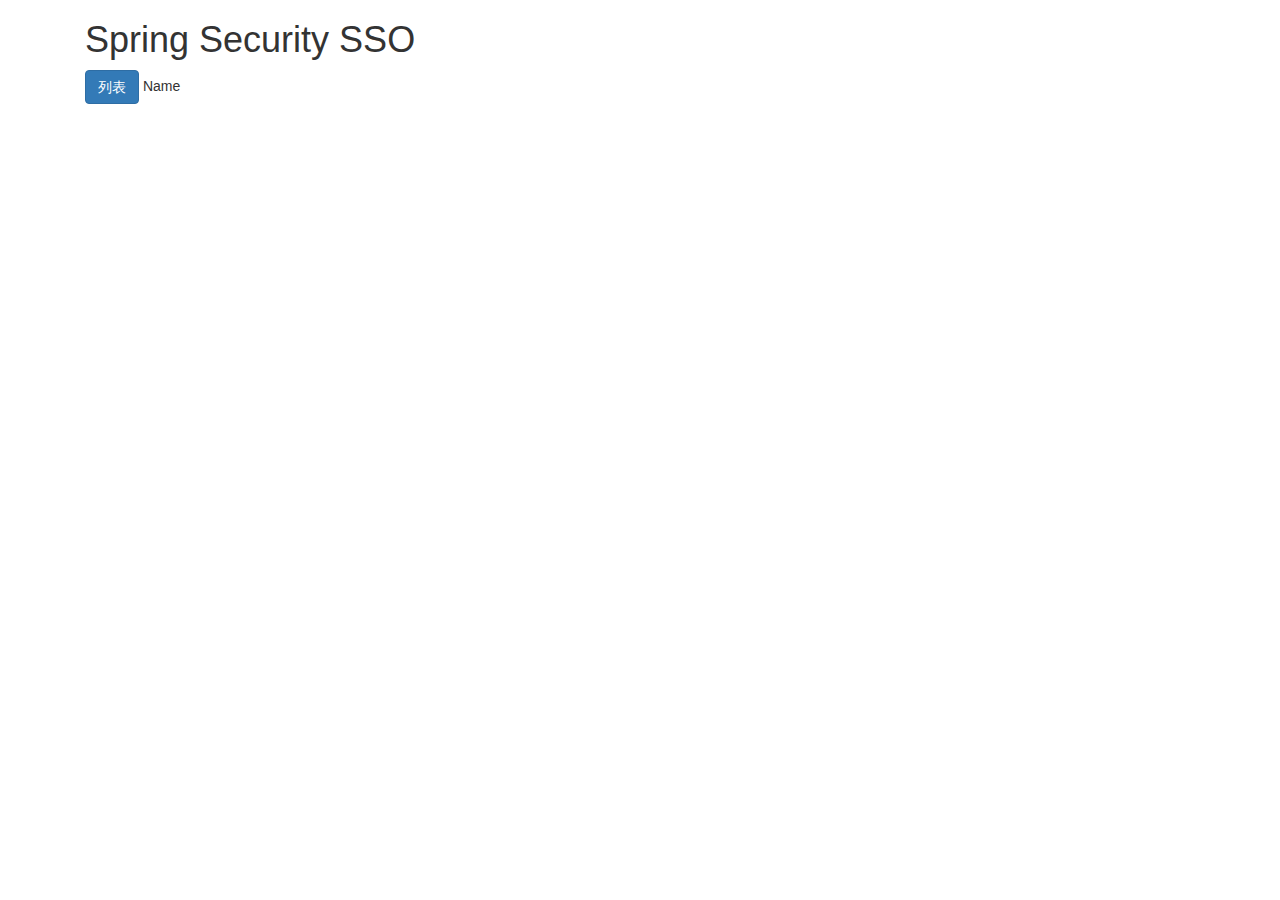
<file: cjs-oauth2-sso-coupon/src/main/resources/templates/index.html>
<!DOCTYPE html>
<html xmlns:th="http://www.thymeleaf.org">
<head>
<meta http-equiv="Content-Type" content="text/html; charset=utf-8" />
<title>Spring Security SSO</title>
<link rel="stylesheet"
	href="https://maxcdn.bootstrapcdn.com/bootstrap/3.3.2/css/bootstrap.min.css" />
</head>

<body>
<div class="container">
	<div class="col-sm-12">
		<h1>Spring Security SSO</h1>
        <!--<div th:if="${#authentication.name != 'anonymousUser'}">-->
            <a class="btn btn-primary" href="/coupon/list">列表</a>
        <!--</div>-->
		<span th:text="${#authentication.name}">Name</span>
	</div>
</div>
</body>
</html>
</file>
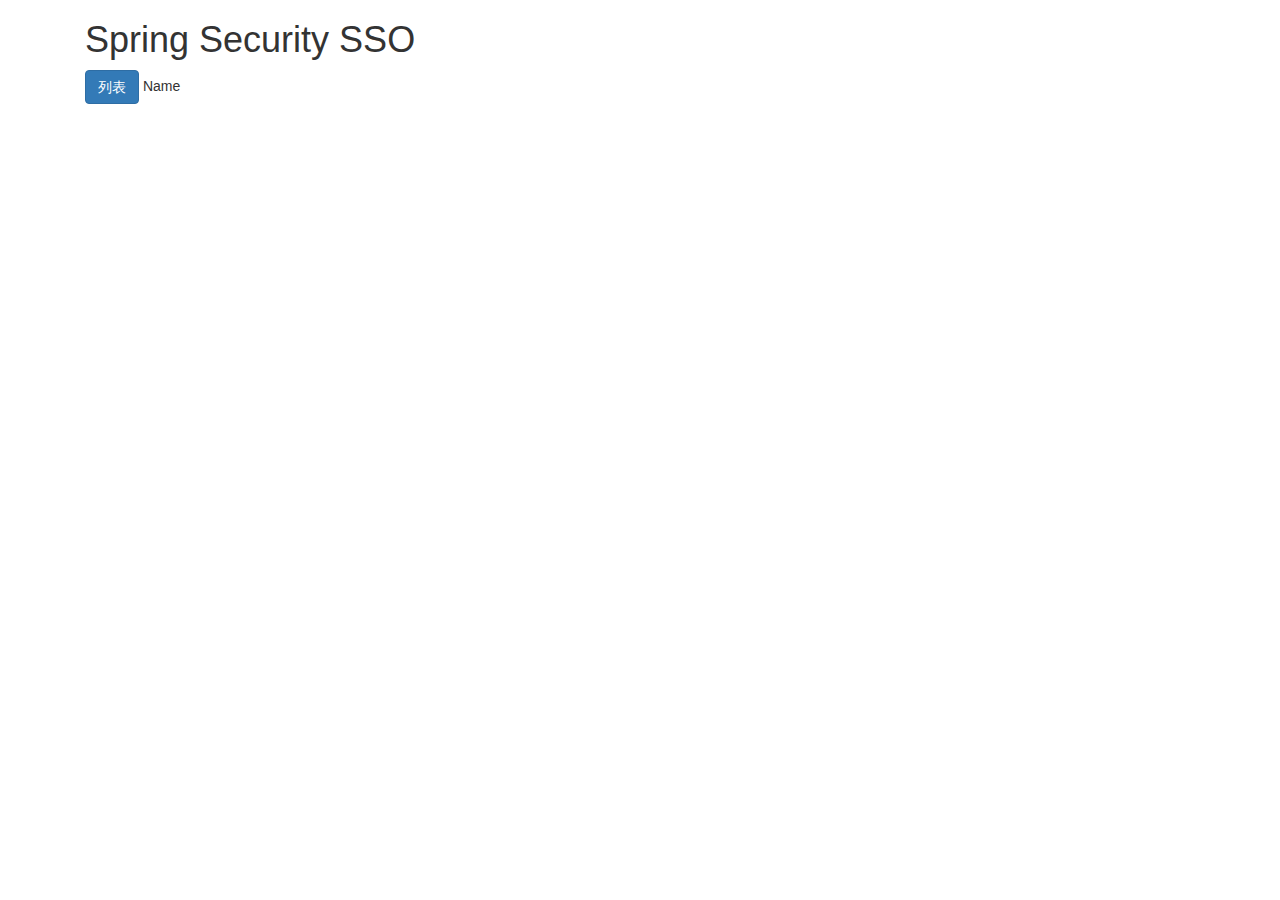
<file: cjs-oauth2-sso-member/src/main/resources/templates/index.html>
<!DOCTYPE html>
<html xmlns:th="http://www.thymeleaf.org"
        xmlns:sec="http://www.thymeleaf.org/extras/spring-security">
<head>
<meta http-equiv="Content-Type" content="text/html; charset=utf-8" />
<title>Spring Security SSO</title>
<link rel="stylesheet"
	href="https://maxcdn.bootstrapcdn.com/bootstrap/3.3.2/css/bootstrap.min.css" />
</head>

<body>
<div class="container">
	<div class="col-sm-12">
		<h1>Spring Security SSO</h1>
        <!--<div th:if="${#authentication.name != 'anonymousUser'}">-->
            <a class="btn btn-primary" href="/member/list">列表</a>
        <!--</div>-->
		<span th:text="${#authentication.name}">Name</span>
	</div>
</div>
</body>
</html>
</file>
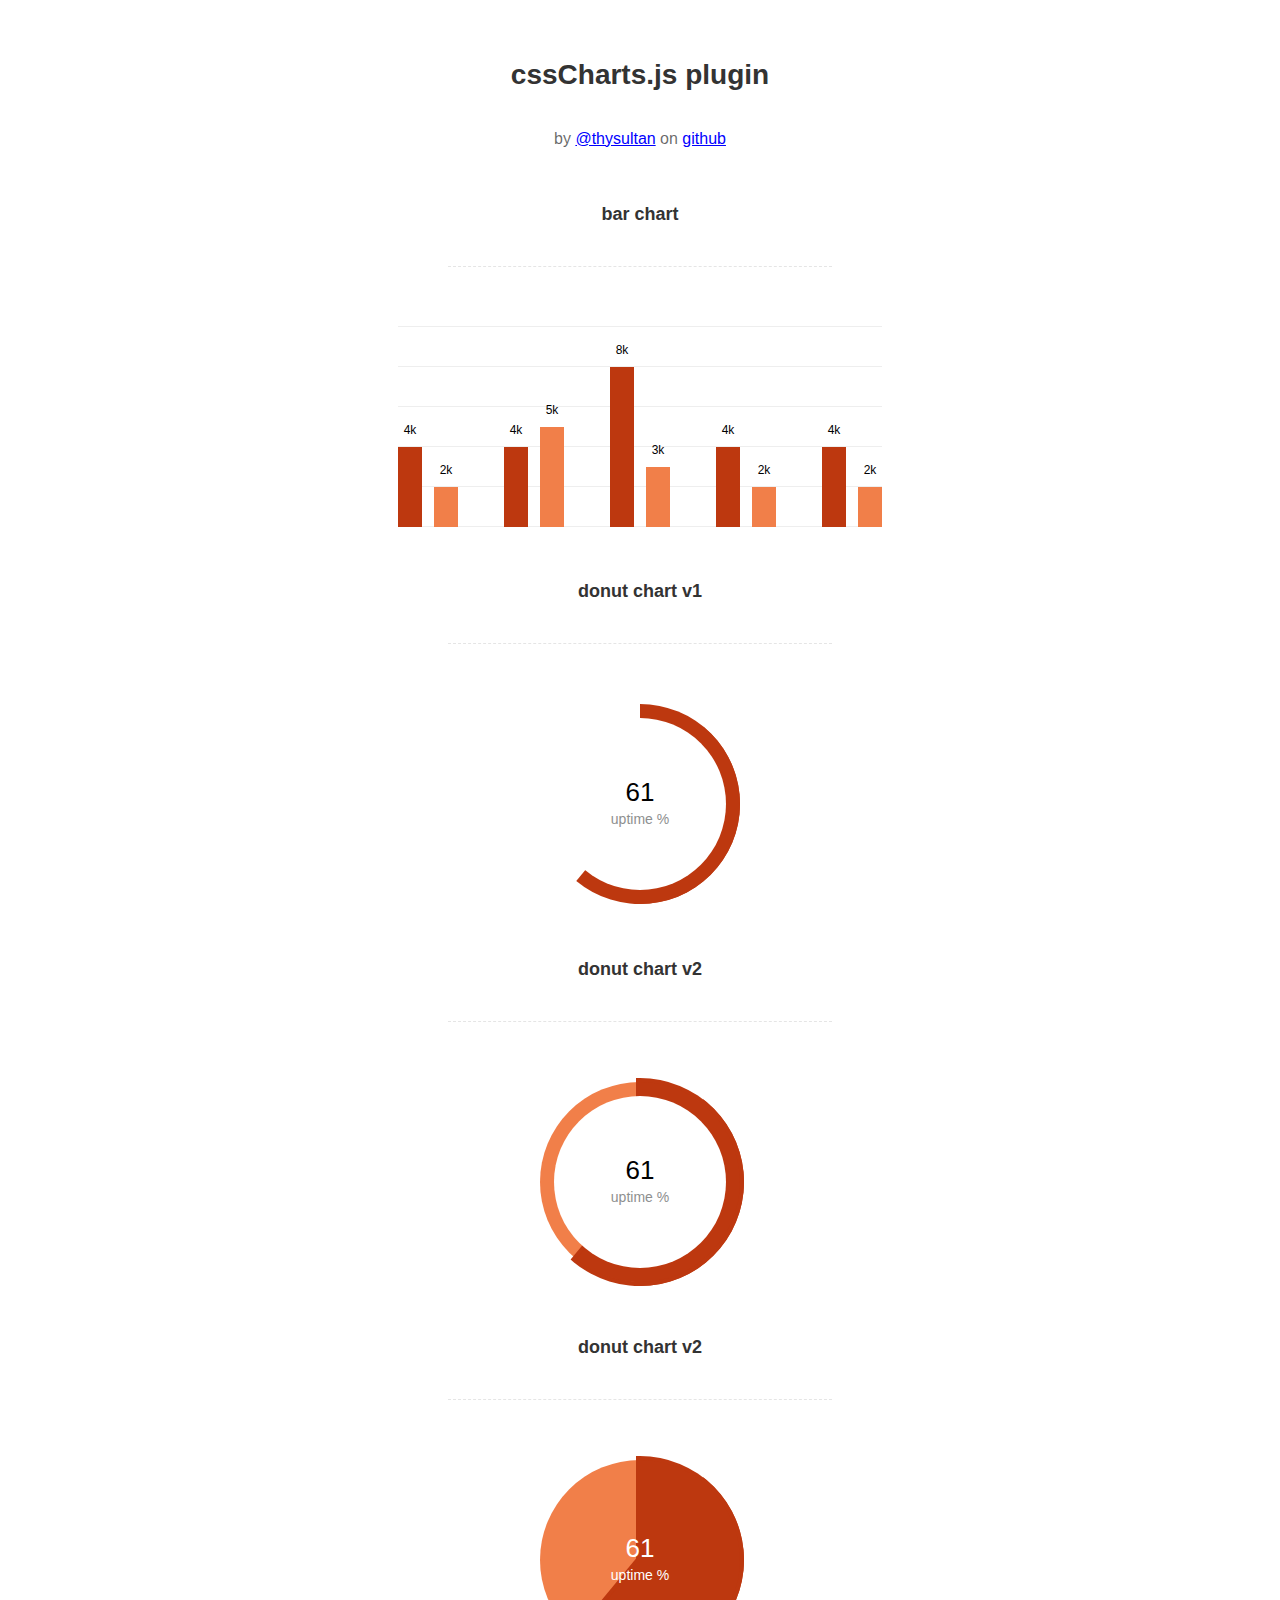
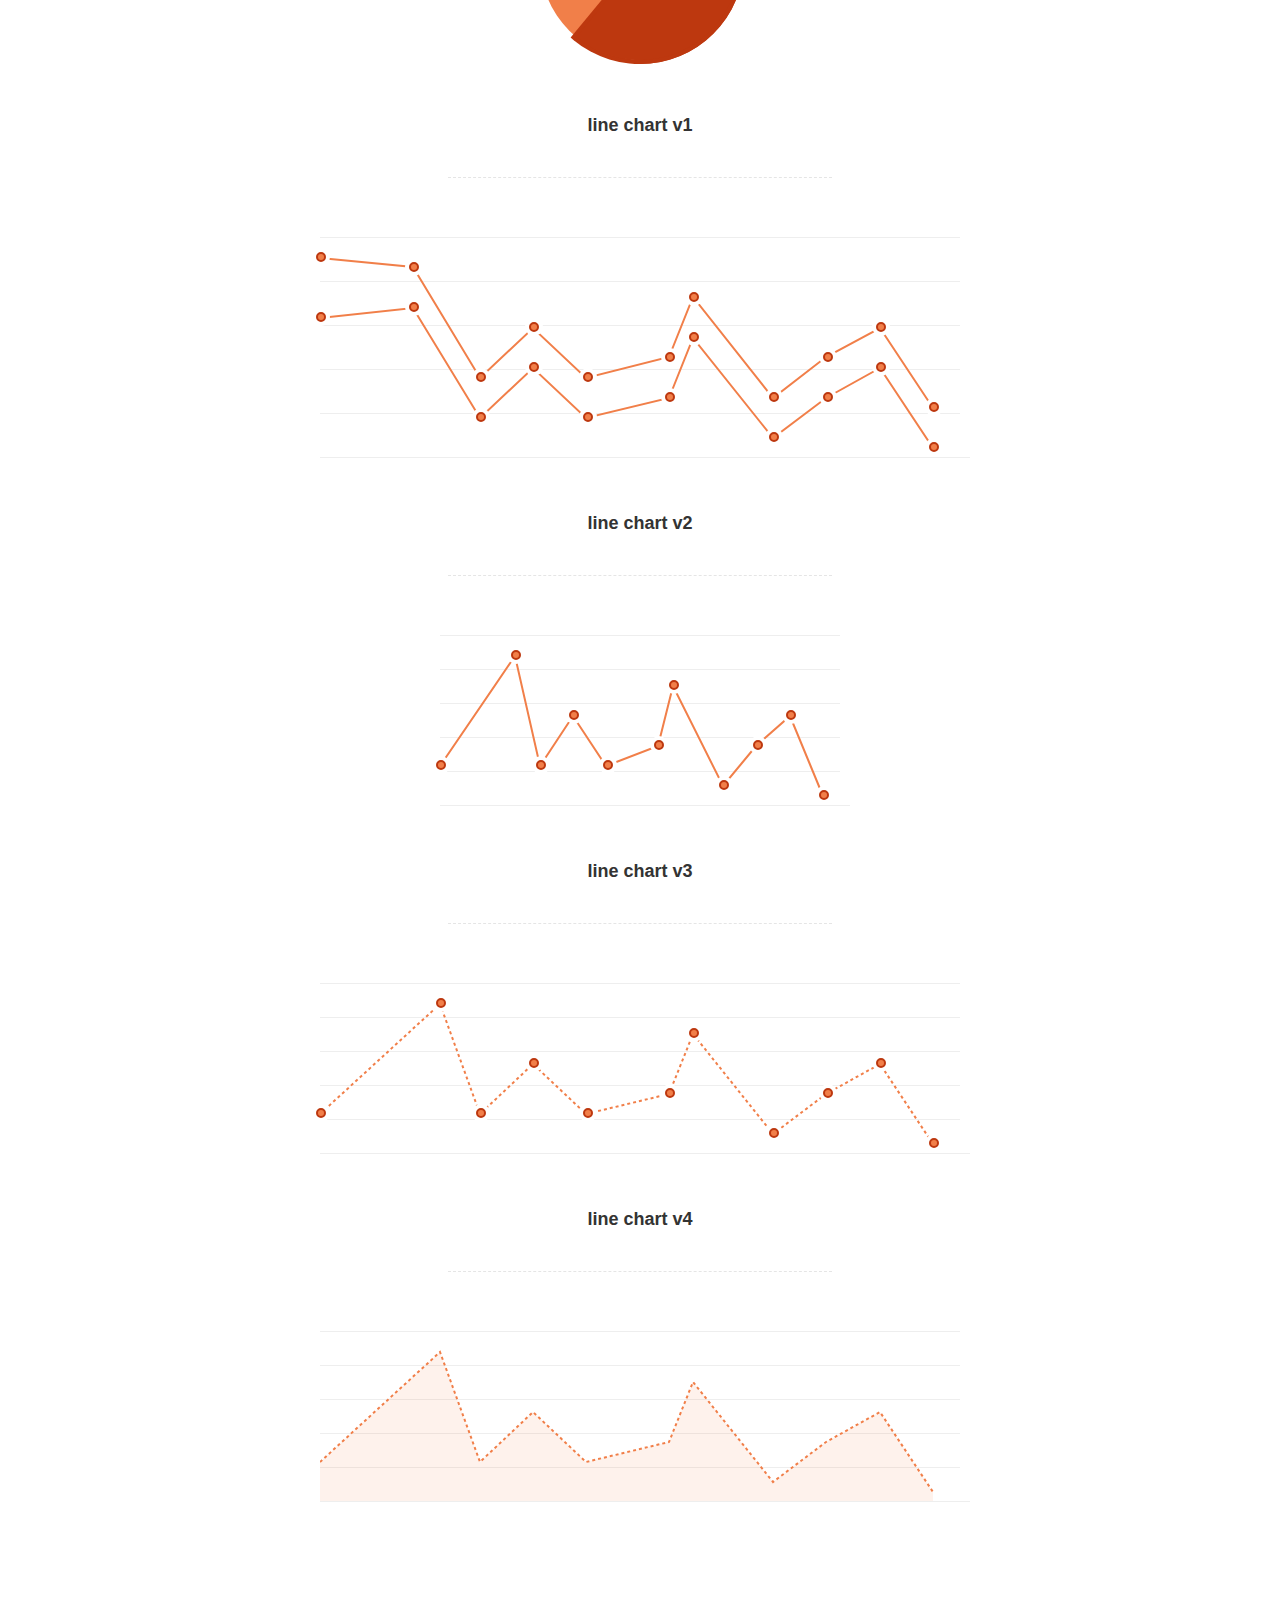
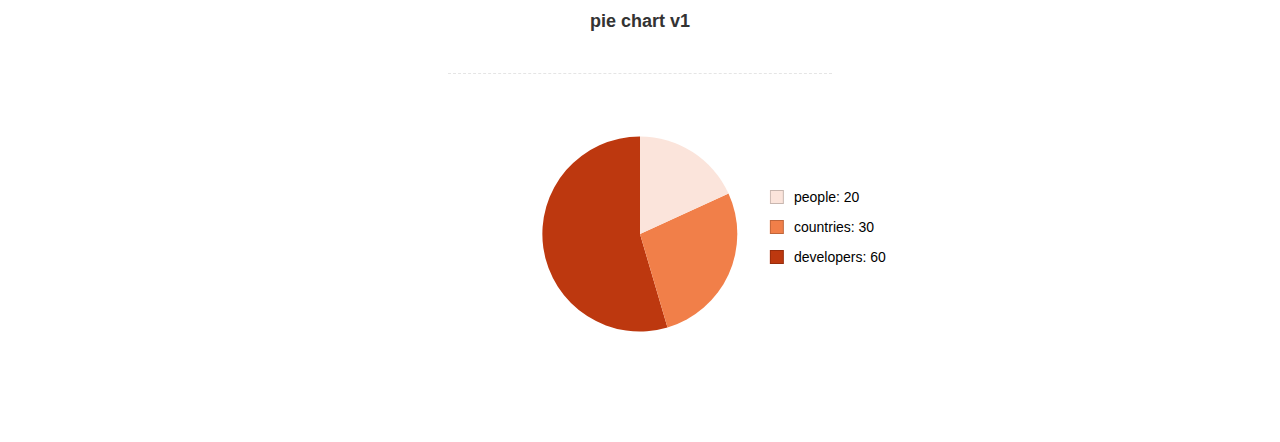
<file: cjs-oauth2-sso-auth-server/src/main/resources/static/js/Lightweight-Chart/index.html>
<!doctype html>
<html>
    <head>
        <meta charset="utf-8">
        <meta name="description" content="A jquery plugin to create simple donut, bar or line charts with dom nodes, style with css.">
        <meta name="viewport" content="width=device-width, initial-scale=1">
        <title>cssCharts.js - jquery css charts</title>
        <script src="https://ajax.googleapis.com/ajax/libs/jquery/2.1.3/jquery.min.js"></script>

        <link rel="stylesheet" href="cssCharts.css">
        <script src="jquery.chart.js"></script>

        <style>
          /* page specific styles*/
          h1{text-align:center;font-family:sans-serif;font-size:28px;color:#333;padding:40px 0 0 0;}
          h2{text-align:center;font-family:sans-serif;font-size:18px;color:#333;padding:40px 0 0 0;}
          hr{width:60%;height:1px;background:none;border:none;border-bottom:1px dashed rgba(0,0,0,0.1);outline:none;margin:40px auto 60px auto;}

          .desc p{text-align:center;font-size:16px;color:rgba(0,0,0,0.6);padding:20px 0 0 0;font-family:sans-serif;}
          .desc a{color:blue;}
          .wrap{margin:0 auto;width:640px;padding-bottom:100px;}
          #line{width:400px;}
          /* page specific styles*/
        </style>
    </head>
    <body>
      <div class="wrap">

        <div class="desc">
          <h1>cssCharts.js plugin</h1><p>by
          <a href="http://twitter.com/thysultan">@thysultan</a> on
          <a href="https://github.com/sultantarimo/cssCharts.js">github</a>
        </p>
        </div>

        <h2>bar chart</h2>
        <hr>

        <div class="chart">
            <ul class="bar-chart" data-bars="[4,2],[4,5],[8,3],[4,2],[4,2]" data-max="10" data-unit="k" data-width="24"></ul>
        </div>
        <!-- data max is the 100% point of the graph -->
        <!-- set data-grid to 0 for no grid -->
        <!-- data-width is the individual bars width -->

        <h2>donut chart v1</h2>
        <hr>

        <div class="chart">
          <div class="donut-chart" data-percent="0.61" data-title="uptime %"></div>
        </div>

        <h2>donut chart v2</h2>
        <hr>

        <div class="chart">
          <div class="donut-chart fill" data-percent="0.61" data-title="uptime %"></div>
        </div>

        <h2>donut chart v2</h2>
        <hr>

        <div class="chart">
          <div class="donut-chart pie-chart fill" data-percent="0.61" data-title="uptime %"></div>
        </div>
        <!-- pie-chart class for pie chart -->
        <!-- fill class for default donut fill enabled-->

        <h2>line chart v1</h2>
        <hr>

        <div class="chart">
          <ul data-cord="[[0,70,120,160,200,262,280,340,380,420,460],[140,150,40,90,40,60,120,20,60,90,10]],[[0,70,120,160,200,262,280,340,380,420,460],[200,190,80,130,80,100,160,60,100,130,50]]"  class="line-chart"></ul>
        </div>
        <!-- multiple graphs [[x cords],[y cords]] [[x cords],[y cords]] -->

        <h2>line chart v2</h2>
        <hr>

        <div class="chart" id="line">
          <ul data-cord="[0,90,120,160,200,262,280,340,380,420,460],[40,150,40,90,40,60,120,20,60,90,10]" class="line-chart"></ul>
        </div>

        <h2>line chart v3</h2>
        <hr>

        <div class="chart dotted">
          <ul data-cord="[0,90,120,160,200,262,280,340,380,420,460],[40,150,40,90,40,60,120,20,60,90,10]" class="line-chart"></ul>
        </div>

        <h2>line chart v4</h2>
        <hr>

        <div class="chart dotted">
          <ul data-cord="[0,90,120,160,200,262,280,340,380,420,460],[40,150,40,90,40,60,120,20,60,90,10]" data-fill="1" class="line-chart no-points"></ul>
        </div>
        <!-- single graph [x cords],[y cords] -->


        <br><br><br>
        <h2>pie chart v1</h2>
        <hr>

        <div class="chart">
          <div class="pie-thychart" data-set='[["people", 20], ["countries",30], ["developers",60]]' data-colors="#FBE4DB,#F17F49,#BD380F"></div>
        </div>

      </div>

      <script>
        $(function() {
            $('.bar-chart').cssCharts({type:"bar"});
            $('.donut-chart').cssCharts({type:"donut"}).trigger('show-donut-chart');
            $('.line-chart').cssCharts({type:"line"});

            $('.pie-thychart').cssCharts({type:"pie"});
        });
      </script>
    </body>
</html>
</file>
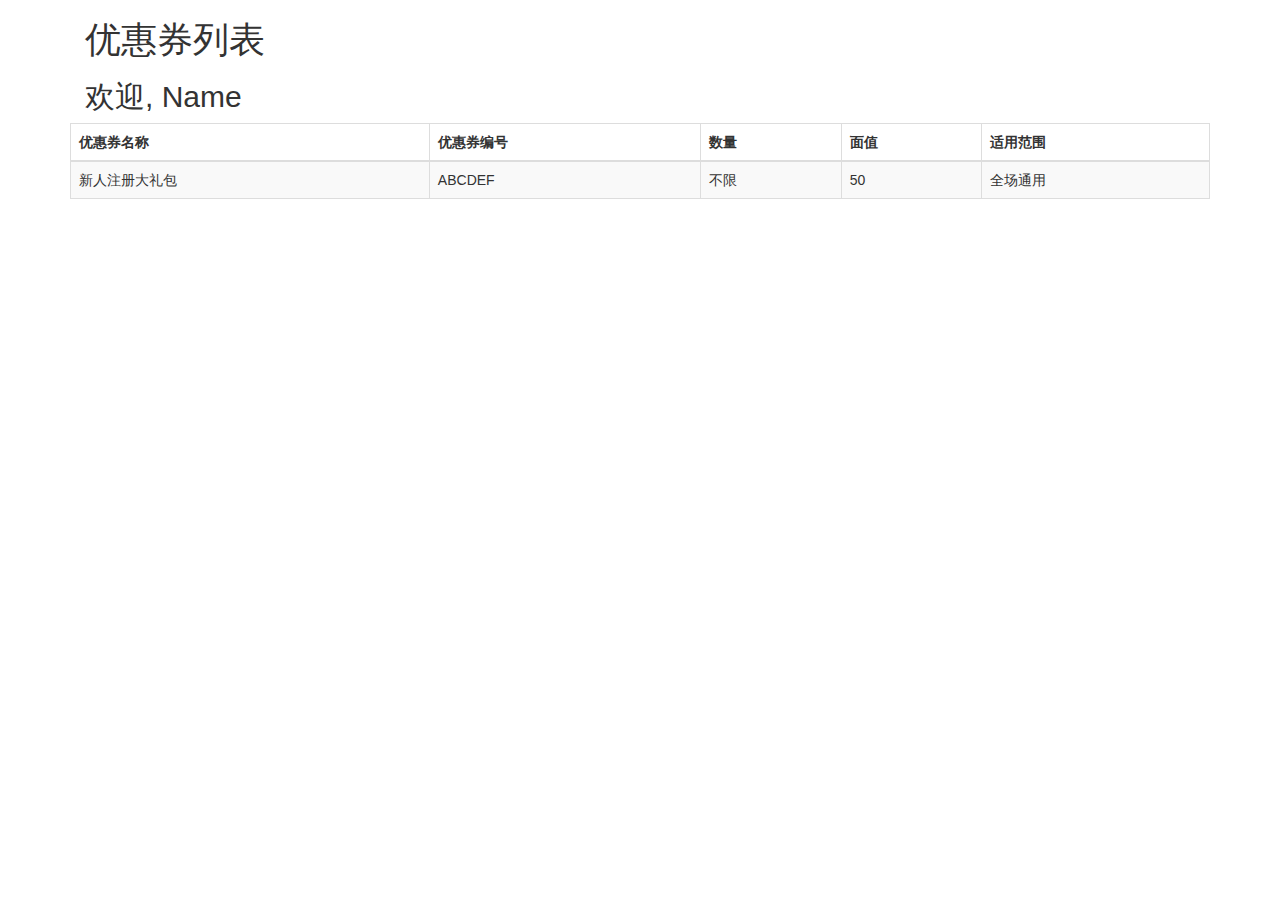
<file: cjs-oauth2-sso-coupon/src/main/resources/templates/coupon/list.html>
<!DOCTYPE html>
<html xmlns:th="http://www.thymeleaf.org">
<head>
<meta http-equiv="Content-Type" content="text/html; charset=utf-8" />
<title>营销系统</title>
<link rel="stylesheet"
	href="https://maxcdn.bootstrapcdn.com/bootstrap/3.3.2/css/bootstrap.min.css" />
</head>

<body>
<div class="container">
	<div class="col-sm-12">
		<h1>优惠券列表</h1>
		<h2>欢迎, <span th:text="${#authentication.name}">Name</span></h2>
	</div>

	<div>
		<table class="table table-striped table-bordered table-hover" id="dataTables-example">
			<thead>
			<tr>
				<th>优惠券名称</th>
				<th>优惠券编号</th>
				<th>数量</th>
				<th>面值</th>
				<th>适用范围</th>
			</tr>
			</thead>
			<tbody>
			<tr class="odd gradeX">
				<td>新人注册大礼包</td>
				<td>ABCDEF</td>
				<td>不限</td>
				<td class="center">50</td>
				<td class="center">全场通用</td>
			</tr>
			</tbody>
		</table>
	</div>
</div>
</body>
</html>
</file>
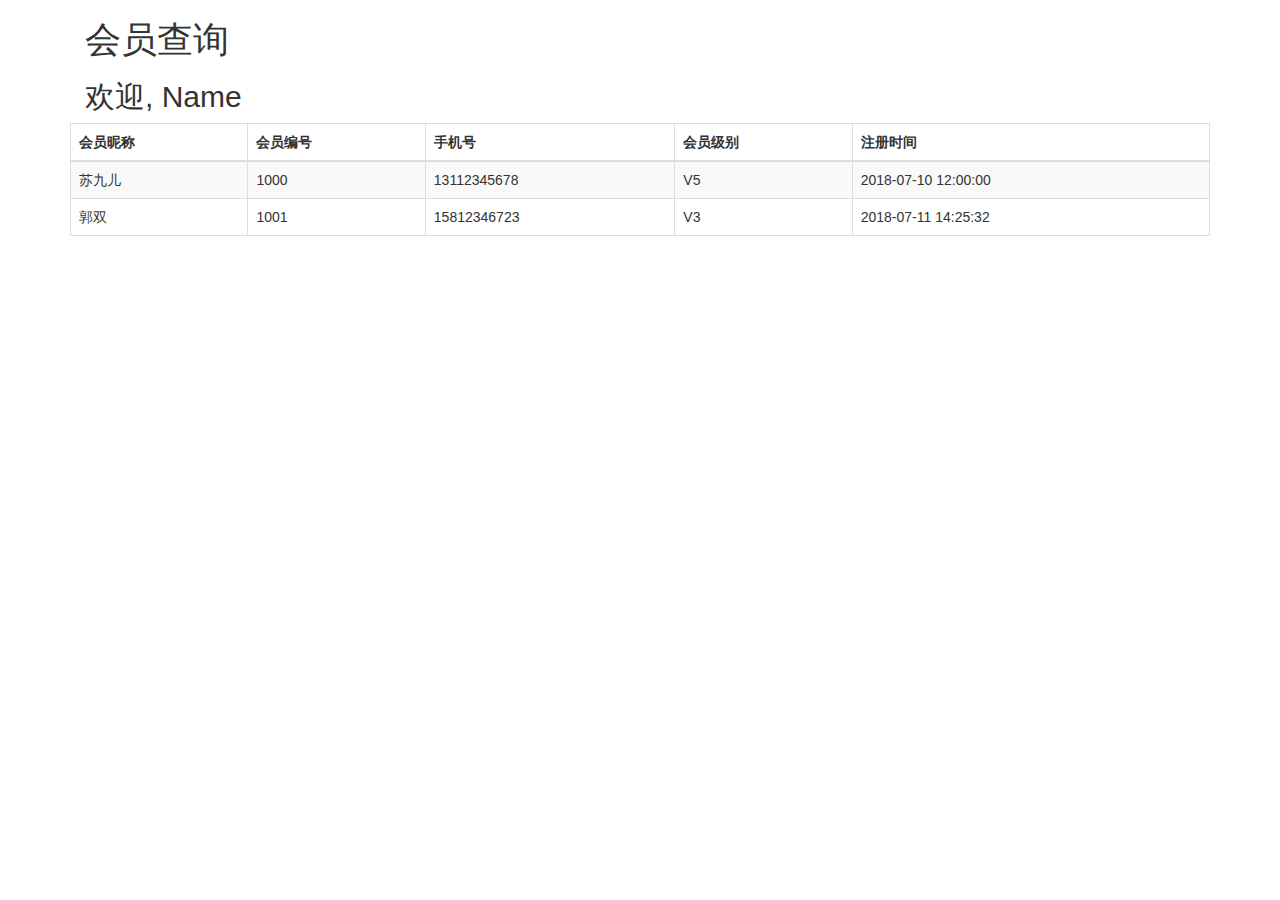
<file: cjs-oauth2-sso-member/src/main/resources/templates/member/list.html>
<!DOCTYPE html>
<html xmlns:th="http://www.thymeleaf.org">
<head>
<meta http-equiv="Content-Type" content="text/html; charset=utf-8" />
<title>会员系统</title>
<link rel="stylesheet"
	href="https://maxcdn.bootstrapcdn.com/bootstrap/3.3.2/css/bootstrap.min.css" />
</head>

<body>
<div class="container">
	<div class="col-sm-12">
		<h1>会员查询</h1>
		<h2>欢迎, <span th:text="${#authentication.name}">Name</span></h2>
	</div>

	<div>
		<table class="table table-striped table-bordered table-hover" id="dataTables-example">
			<thead>
			<tr>
				<th>会员昵称</th>
				<th>会员编号</th>
				<th>手机号</th>
				<th>会员级别</th>
				<th>注册时间</th>
			</tr>
			</thead>
			<tbody>
			<tr class="odd gradeX">
				<td>苏九儿</td>
				<td>1000</td>
				<td>13112345678</td>
				<td class="center">V5</td>
				<td class="center">2018-07-10 12:00:00</td>
			</tr>
			<tr class="even gradeC">
				<td>郭双</td>
				<td>1001</td>
				<td>15812346723</td>
				<td class="center">V3</td>
				<td class="center">2018-07-11 14:25:32</td>
			</tr>
			</tbody>
		</table>
	</div>
</div>
</body>
</html>
</file>
<file: cjs-oauth2-sso-auth-server/src/main/resources/static/js/Lightweight-Chart/cssCharts.css>
/*
 * cssCharts v0.3.0
 * jquery plugin to create donut and bar charts with css
 * https://github.com/sultantarimo
 *
 * (c)2015 Sultan Tarimo - sultantarimo@me.com
 * Released under the MIT license
 */
.chart *, .chart{-moz-box-sizing:border-box;-webkit-box-sizing:border-box;box-sizing:border-box;margin:0;padding:0;}
.chart{
  width:auto;
  display:block;
  position:relative;
  font-family:sans-serif;
  font-size:14px;
  margin: 0 auto;
}

/* bar chart */

.chart.bar{height:200px;}
.bar-chart{
  display: table;
  table-layout: fixed;
  width: auto;
  height: 100%;
  margin: 0 auto;
  z-index:20;
  position:absolute;
  left:0px;
}

.bar-chart ul{
  margin-left: 34px;
  float: left;
  display: block;
  height:100%;
}

.bar-chart li{
  position: relative;
  display: table-cell;
  vertical-align: bottom;
  height: 100px;
}

.bar-chart span{
  margin: 0 6px;
  display: block;
  background: rgb(241,127,73);
  width: 34px;
  position:relative;

  -webkit-animation: drawBar 0.3s ease-in-out;
  -moz-animation: drawBar 0.3s ease-in-out;
  animation: drawBar 0.3s ease-in-out;

  -webkit-transition: all 100ms ease-in-out;
  -moz-transition: all 100ms ease-in-out;
  transition: all 100ms ease-in-out;
}

.bar-chart li:hover span{
  box-shadow:0 0 0 4px rgb(241,127,73);
  cursor:pointer;
}

.bar-chart li:nth-child(2n+1):hover span{
  box-shadow:0 0 0 4px #bd380f;
}

.bar-chart li:nth-child(2n+1) span{background-color:#bd380f;}
.bar-chart ul:last-of-type li:last-child span{margin-right:0px;}
.bar-chart ul:first-of-type li:first-child span{margin-left:0px;}
.bar-chart ul:last-of-type {margin-right: 0px;}
.bar-chart ul:first-of-type {margin-left: 0px;}
.bar-chart.left-bar ul:last-of-type {margin-right: 0px;}
.bar-chart.left-bar ul{margin-right: 34px;float:left;margin-left:0px;}

.bar-chart span:before {
  position: absolute;
  bottom: 100%;
  margin-bottom: 10px;
  display: block;
  text-align: center;
  content: attr(title);
  word-wrap: break-word;
  font-size: 12px;
  width: auto;

  left: 50%;

  -webkit-transform: translateX(-50%);
  -moz-transform: translateX(-50%);
  transform: translateX(-50%);
}

.bar-chart li span:before {
  -webkit-transition: all 100ms ease-in-out;
  -moz-transition: all 100ms ease-in-out;
  transition: all 100ms ease-in-out;
}

@-webkit-keyframes drawBar {0% {height: 0;}}
@-moz-keyframes drawBar {0% {height: 0;}}
@keyframes drawBar {0% {height: 0;}}

/* donut chart */

.chart.donut{
  width:200px;
  height:200px;
}

.donut-chart{
  width:100%;height:100%;
  position:relative;

  -webkit-border-radius:50%;
  -moz-border-radius:50%;
  border-radius:50%;
}

.donut-chart.fill{
  background:rgb(241,127,73);
}

.donut-chart:after{
  content:"";
  position: absolute;
  width: 86%;
  height: 86%;
  background: #FFF;
  left: 50%;
  top: 50%;
  z-index: 400;
  margin: 0 auto;
  pointer-events: none;

  -webkit-border-radius: 100%;
  -moz-border-radius: 100%;
  border-radius: 100%;

  -webkit-transform: translateX(-50%) translateY(-50%);
  -moz-transform: translateX(-50%) translateY(-50%);
  transform: translateX(-50%) translateY(-50%);
}

.donut-chart h2{
  text-align:center;
  position: absolute;
  line-height: 140%;
  width: 100%;
  margin-top:-30px;
  top:50%;
  z-index:500;
  pointer-events: none;

  font-size:26px;
  font-weight:400;
  color:rgb(0,0,0);
}

.donut-chart h2 span{
  display:block;
  width:100%;
  font-size:14px;
  color:rgb(142,143,143);
  margin-top:-10px;
}

.donut-chart .spinner{
  z-index: 200;
  border-right: none;

  -webkit-border-radius: 100% 0 0 100% / 50% 0 0 50%;
  -moz-border-radius: 100% 0 0 100% / 50% 0 0 50%;
  border-radius: 100% 0 0 100% / 50% 0 0 50%;

  -webkit-transform: rotate(0deg);
  -moz-transform: rotate(0deg);
  transform: rotate(0deg);

  -webkit-animation: rotateDonut 0.3s ease-in-out;
  -moz-animation: rotateDonut 0.3s ease-in-out;
  animation: rotateDonut 0.3s ease-in-out;

  -webkit-transition: all 160ms ease-in-out;
  -moz-transition: all 160ms ease-in-out;
  transition: all 160ms ease-in-out;
}

.spinner ~ .pie{
  pointer-events: none;
}

.donut-chart.fill .pie,
.pie-chart .pie{
  -webkit-box-shadow: 0 0 0 4px #bd380f;
  -moz-box-shadow: 0 0 0 4px #bd380f;
  box-shadow: 0 0 0 4px #bd380f;
}

@-webkit-keyframes rotateDonut {0% {transform: rotate(0deg);}}
@-moz-keyframes rotateDonut {0% {transform: rotate(0deg);}}
@keyframes rotateDonut {0% {transform: rotate(0deg);}}

.donut-chart .spinner.temp{display:none;}

.donut-chart .pie{
  width: 50%;
  height: 100%;
  position: absolute;
  background: #bd380f;

  -webkit-transform-origin: 100% 50%;
  -moz-transform-origin: 100% 50%;
  transform-origin: 100% 50%;
}

.donut-chart .mask{
  background:rgb(248,248,248);
  z-index: 400;
  margin-left: -1px;
}

.pie-chart:after{
  display:none;
}
.chart.donut .pie-chart h2,
.chart.donut .pie-chart h2 span{color:#FFF;}

/* pie chart */
.chart.pie svg{width:100%;height:100%;}

.chart.pie {
  width: 200px;
  height: 200px;
}

.chart.pie svg text{
  text-anchor: middle;
  fill:white;
  stroke-width:0;
  transform:translate(120,-80);
}
.chart.pie svg path:hover{
  stroke-width:10px;
}

.charts-tip{
  display:block;
  position: absolute;
  font-size: 16px;
  color: #FFF;
  background: rgba(0,0,0,0.8);
  pointer-events: none;
  font-family:sans-serif;
  padding:6px 12px;
  z-index:100;
  width:auto;

  -webkit-border-radius:4px;
  -moz-border-radius:4px;
  border-radius:4px;
}

.chart.pie .pie-legend{
  position:absolute;
  top:50%;
  right:0;
  margin-right:-30px;
  transform:translateX(100%) translateY(-50%);
}

.chart.pie .pie-legend li{
  display:block;
  margin-bottom:14px;
  clear:both;
}

.chart.pie .pie-legend li i{
  top:1px;
  position:relative;
  display:block;
  float:left;
  width:14px;
  height:14px;
  background:#DDD;
  margin-right:10px;

  box-shadow:inset 0 0 0 1px rgba(0,0,0,0.2);
}

.chart.pie .pie-legend li p{clear:both;display:inline;}

/* pie chart */

/* line chart */

.chart.line{width:auto;height:auto;margin:0 auto;position:relative;}
.chart .line-chart{
  min-width:100px;
  min-height:100px;
  width:100%;
  height:100%;
  margin:0px auto;
  display:block;
  position:relative;
  z-index:20;
}

/* line chart borders and grids */
.line-chart:after{
  content:"";
  display:block;
  position:absolute;
  left:0px;bottom:0px;
  height:1px;width:100%;
  background:rgb(238,238,238);
  padding-right:10px;
}

.chart .grid{
  width:100%;
  height:100%;
  position:absolute;
  left:0px;
  bottom:0px;
}
.chart hr{
  position:absolute;
  left:0px;
  bottom:0px;
  width:100%;
  height:1px;
  outline:none;
  border:none;
  background:rgb(238,238,238);
}

.chart hr:before{
  position:absolute;
  right:100%;
  top:0px;
  margin-right:20px;
  color:rgba(0,0,0,0.4);
  font-size:12px;
  content:attr(data-y);
  text-align:right;

  -webkit-transform:translateX(-50%) translateY(-50%);
  -moz-transform:translateX(-50%) translateY(-50%);
  transform:translateX(-50%) translateY(-50%);
}
/* line chart borders and grids */

/* line chart line */
.line-chart li{
  display:block;height:1px;
  float:left;position:relative;
  position:absolute;
}

/* line chart points tooltip */
.line-chart li a:hover:before,
.line-chart li a:hover:after{display:block;z-index:10;}
.line-chart li a:before{
  content:attr(data-y);
  cursor:pointer;
  display:none;
  position:absolute;
  font-size:14px;
  color:#FFF;
  bottom:100%;
  left:50%;
  margin-bottom:-4px;
  text-align:center;
  width:40px;
  background:rgba(0,0,0,0.8);
  padding:8px;
  z-index:40;

  -webkit-transform:translateX(-50%);
  -moz-transform:translateX(-50%);
  transform:translateX(-50%);

  -webkit-border-radius:3px;
  -moz-border-radius:3px;
  border-radius:3px;
}

.line-chart li a:after{
  z-index:50;
  content:"";
  width: 0;
  height: 0;
  display:none;
  position:absolute;
  bottom:100%;
  left:50%;
  margin-bottom:-16px;

  border:6px solid rgba(0,0,0,0);
  border-top: 6px solid rgba(0,0,0,0.8);

  -webkit-transform:translateX(-50%);
  -moz-transform:translateX(-50%);
  transform:translateX(-50%);
}

.line-chart li a{
  display:block;
  position:absolute;
  cursor:pointer;
  width:40px;
  height:40px;

  left:0px;
  top:0px;
  z-index:30;

  -webkit-transform:translateX(-50%) translateY(-50%);
  -moz-transform:translateX(-50%) translateY(-50%);
  transform:translateX(-50%) translateY(-50%);
}
/* line chart points tooltip */

/* line chart points */

.line-chart li span{
  display:block;height:1px;
  background:rgb(241,127,73);
  float:left;
  position:absolute;
}

.line-chart.no-points li span{
  display:none;
}

.line-chart li span:before{
  content:"";
  position:absolute;
  left:-4px;bottom:-4px;
  width:6px;height:6px;
  display:block;

  -webkt-border-radius:50%;
  -moz-border-radius:50%;
  border-radius:50%;
}

.line-chart li:hover span:before{
  -webkit-transform:scale(1.3);
  -moz-transform:scale(1.3);
  transform:scale(1.3);

  -webkit-transition: all 200ms ease-in-out;
  -moz-transition: all 200ms ease-in-out;
  transition: all 200ms ease-in-out;
}

.line-chart li span:before,
.line-chart li span:after{
  background:rgb(241,127,73);
  border:2px solid #bd380f;

  -webkit-box-shadow:0 0 0 4px #FFF;
  -moz-box-shadow:0 0 0 4px #FFF;
  box-shadow:0 0 0 4px #FFF;
}
/* line chart points */

/* line chart line */
.chart.line svg,
.chart.line > div{
  height: 100%;
  width: 100%;
  position:absolute;
  bottom:0px;
  left:0px;
  opacity:1;

  -webkit-animation: drawLine .3s ease-in-out;
    -moz-animation: drawLine .3s ease-in-out;
    animation: drawLine .3s ease-in-out;
}
.chart.line svg path{
  fill: rgba(241,127,73,0.0);
  stroke: rgb(241,127,73);
  stroke-width: 2px;
}

.chart.line.dotted svg path{
  /*if you want it dashed instead of filled*/
  stroke-dasharray: 3;
}

.chart.line .fill svg path{
  fill: rgba(241,127,73,0.1);
  stroke:none;
  stroke-width:0px;
}

/* line chart animation */
@-webkit-keyframes drawLine {0% {opacity: 0;}}
@-moz-keyframes drawLine {0% {opacity: 0;}}
@keyframes drawLine {0% {opacity: 0;}}

@-webkit-keyframes drawChart {0% {width: 0;}}
@-moz-keyframes drawChart {0% {width: 0;}}
@keyframes drawChart {0% {width: 0;}}
</file>
